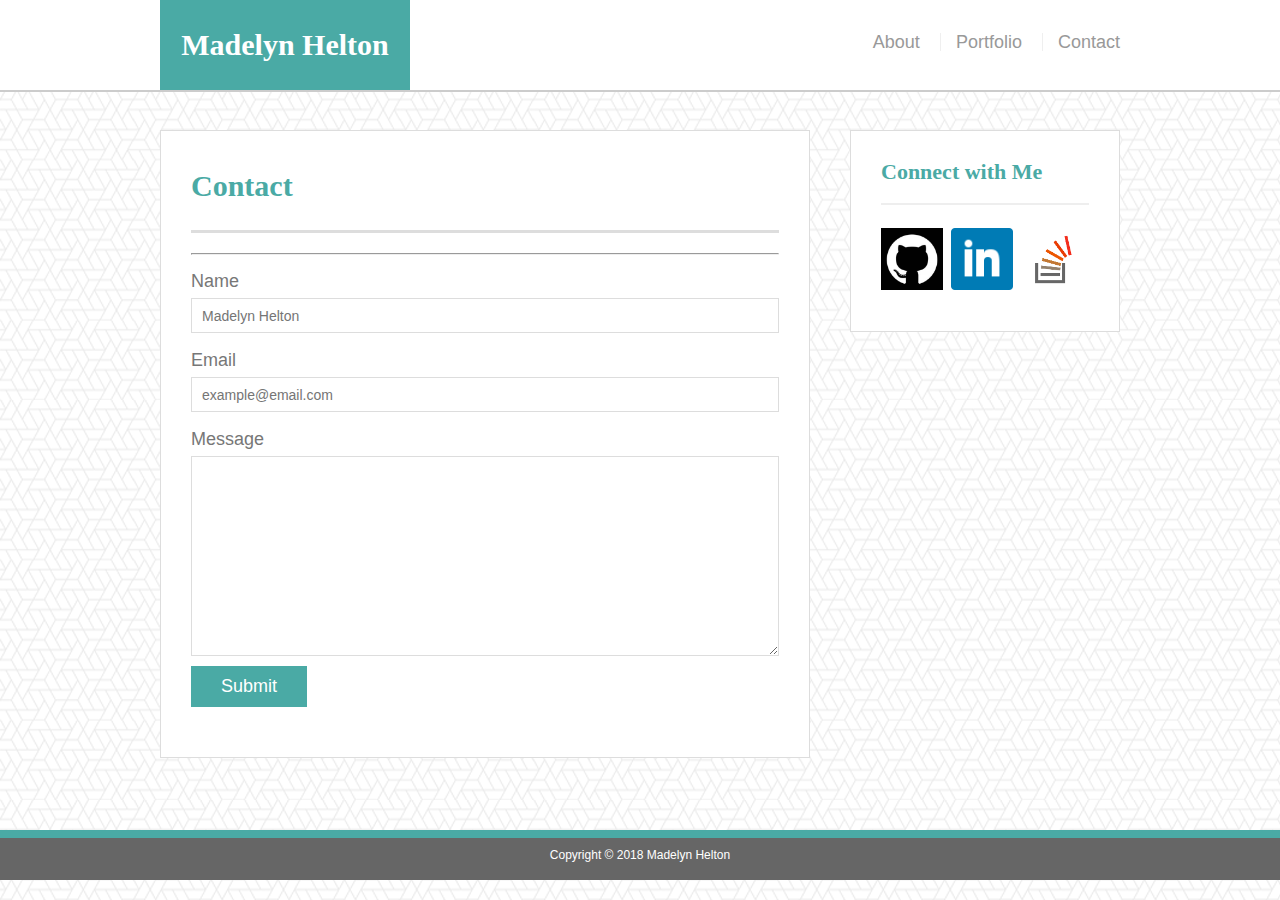
<file: contact.html>
<!doctype html>
<html lang="en-us">

<head>
    <meta charset="UTF-8">
    <title>Portfolio | Madelyn Helton</title>
    <link rel="stylesheet" href="assets/css/reset.css">
    <link rel="stylesheet" type="text/css" href="assets/css/style.css">
    <meta name="viewport" content="width=device-width, initial-scale=1, shrink-to-fit=no">
</head>

<body>

    <header id="masthead">
        <div class="container">
            <a href="index.html" id="logo">Madelyn Helton</a>
            <nav>
              <a href="index.html">About</a>
              <a href="../Responsive-Portfolio/porfolio.html">Portfolio</a>
              <a href="../Responsive-Portfolio/contact.html">Contact</a>
            </nav>
        </div>
    </header>
                
    <div id="main-container" class="container">
        <section class="main-section">

                <h1>Contact</h1>
        
                <hr>

                <form id="contact-form">
                    <ul>
                        <li>
                            <label for="name">Name</label>
                            <input type="text" name="name" id="contact-name" placeholder="Madelyn Helton" required="required">

                        </li>

                        <li>
                                <label for="name">Email</label>
                                <input type="text" name="email" id="email" placeholder="example@email.com" required="required">

                        </li>
                        <li>
                                <label for="message">Message</label>
                                <textarea id="message" name="message" required="required"></textarea>

                        </li>

                        <input type="submit" name="submit">


                    </ul>

                </form>

                
        </section>
            <section class="sidebar">
                    <div id="connect">
                            <h2>Connect with Me</h2>

                            <a href="https://github.com/madelyneh" target="_blank"><img src="assets/images/github-image.jpg" class="social" alt="GitHub"></a>
                            <a href="https://www.linkedin.com/in/madelyn-helton-67767b129/" target="_blank"><img src="assets/images/linkedin-image.png" class="social" alt="LinkedIn"></a>
                            <a href="https://stackoverflow.com/users/10336014/madelyn-helton?tab=profile" target="_blank"><img src="assets/images/stackoverflow-image.png" class="social" alt="Stack Overflow"></a>
  
                    </div>
            </section>

    </div>

  


  <footer>
    <div class="container">
      Copyright &copy; 2018 Madelyn Helton
    </div>
  </footer>
</body>

</html>
</file>
<file: assets/css/style.css>
body {
    font-family: Arial, "Helvetica Neue", Helvetica, sans-serif;
    font-size: 18px;
    line-height: 34px;
    color: #777777;
    background-image: url("../images/what-the-hex.png")
  }
  
  
  * {
    box-sizing: border-box;
  }
  
  /* general */
  
  .container {
    width: 100%;
    max-width: 960px;
    margin: 0 auto;
    clear: both;
  }
  
  h1,
  h2,
  h3,
  p {
    margin-bottom: 20px;
  }
  
  p:last-child {
    margin-bottom: 0;
  }
  
  h1,
  h2,
  h3 {
    font-family: Georgia, Times, "Times New Roman", serif;
    font-weight: 700;
    color: #4aaaa5;
  }
  
  h1 {
    padding-bottom: 20px;
    font-size: 30px;
    line-height: 49px;
    border-bottom: 3px solid #dddddd;
  }
  
  h2,
  h3 {
    font-size: 22px;
  }
  
  /* header */
  
  #masthead {
    position: fixed;
    z-index: 99;
    width: 100%;
    margin: 0 0 30px;
    overflow: auto;
    color: #ffffff;
    background: #ffffff;
    border-bottom: 2px solid #cccccc;
  }
  
  #logo {
    float: left;
    width: 250px;
    height: 90px;
    font-family: Georgia, Times, "Times New Roman", serif;
    font-size: 30px;
    font-weight: 700;
    line-height: 90px;
    color: #ffffff;
    text-align: center;
    text-decoration: none;
    background: #4aaaa5;
  }
  
  nav {
    float: right;
    margin-top: 25px;
  }
  
  nav a {
    display: inline-block;
    padding-left: 15px;
    margin-left: 15px;
    line-height: 18px;
    color: #999;
    text-decoration: none;
    border-left: 1px solid #efefef;
  }
  
  nav a:first-child {
    border-left: 0 none;
  }
  
  /* footer */
  
  footer {
    clear: both;
    font-size: 12px;
    color: #ffffff;
    text-align: center;
    background: #666666;
    border-top: 8px solid #4aaaa5;
    height: 50px;
  }
  
  h3, h2 {
    padding-bottom: 20px;
    margin-bottom: 15px;
    line-height: 22px;
    border-bottom: 2px solid #eeeeee;
  }
  
  /* main */
  
  #main-container {
    padding-top: 130px;
    min-height: calc(100vh - 70px);
  }
  
  .main-section {
    float: left;
    width: 100%;
    max-width: 650px;
    padding: 30px;
    margin: 0 0 40px;
    background: #ffffff;
    border: 1px solid #dddddd;
  }

  .sidebar {
    float: right;
    width: 100%;
    max-width: 270px;
    padding: 30px;
    margin: 0 0 40px;
    background: #ffffff;
    border: 1px solid #dddddd; 
    margin-bottom: 20px;
  }

  .social {
      width: 62px;
      height: 62px;
      margin-top: 8px;
      margin-right: 3px;
  } 
  
  /* portfolio page */
  
  .work {
    position: relative;
    float: left;
    width: 274px;
    margin: 20px 0 25px;
    overflow: auto;
  }
  
  .work:nth-child(even) {
    margin-right: 40px;
  }
  
  .work img {
    width: 100%;
    border: 0 none;
    opacity: 0.8;
  }
  
  .work h3 {
    position: absolute;
    bottom: 20px;
    width: 100%;
    padding: 15px;
    margin-bottom: 0;
    font-weight: 300;
    line-height: 30px;
    color: #ffffff;
    text-align: center;
    background: #4aaaa5;
    border-bottom: 0;
  }
  
  .auth-image {
    float: left;
    width: 200px;
    height: auto;
    margin-top: 10px;
    margin-right: 25px;
  }
  
  /* contact page */
  
  #contact-form ul {
    margin-bottom: 20px;
  }
  
  #contact-form li {
    margin-bottom: 10px;
  }
  
  label,
  input[type=text],
  input[type=email],
  textarea {
    display: block;
    width: 100%;
  }
  
  input[type=text],
  input[type=email],
  textarea {
    height: 35px;
    padding: 0 10px;
    font-size: 14px;
    border: 1px solid #dddddd;
  }
  
  textarea {
    height: 200px;
  }
  
  input[type=submit] {
    padding: 10px 30px;
    font-size: 18px;
    color: #ffffff;
    cursor: pointer;
    background: #4aaaa5;
    border: 0 none;
  }

  @media only screen and (min-width: 960px) {
    /* For desktop: */
     .container {
       max-width: 960px;
     }
  
  }

  @media only screen and (max-width: 768px) {
    .container {
      max-width: 720px;
    }

    #main-container {
      padding-top: 0;
    }

    .sidebar {
      float: none;
      display: block;
      margin: 0 auto;
    }

    .main-section {
      overflow: auto;
      margin-bottom: 40px;
      margin-top: 0;
      float: none;
      max-width: 720px;
    }

    #masthead {
      position: static;  
    }

    .work {
      width: 305px;
    }

    footer {
      padding: 0;
      margin-top: 40px;
    }

  }

  @media only screen and (max-width: 640px) {
    

    #main-container {
      padding-top: 0;
      max-width: 600px;
    }

    .sidebar {
      float: none;
      display: block;
      margin: 0 auto;
    }

    .main-section {
      overflow: auto;
      margin-bottom: 40px;
      margin-top: 0;
      float: none;
      max-width: 600px;
    }

    #masthead {
      position: static;
    }

    #logo {
      display: block;
      width: 100%;
      font-size: 40px;
    }
    
    nav {
      margin-top: 0;
      float: none;
      text-align: center;
      height: 140px;
      line-height: 45px;
    }

    .auth-image {
      float: none;
      width: 100%;
    }

    .work {
      float: none;
      width: 100%;
    }


    footer {
      padding: 0;
      margin-top: 40px;
    }

  }
</file>
